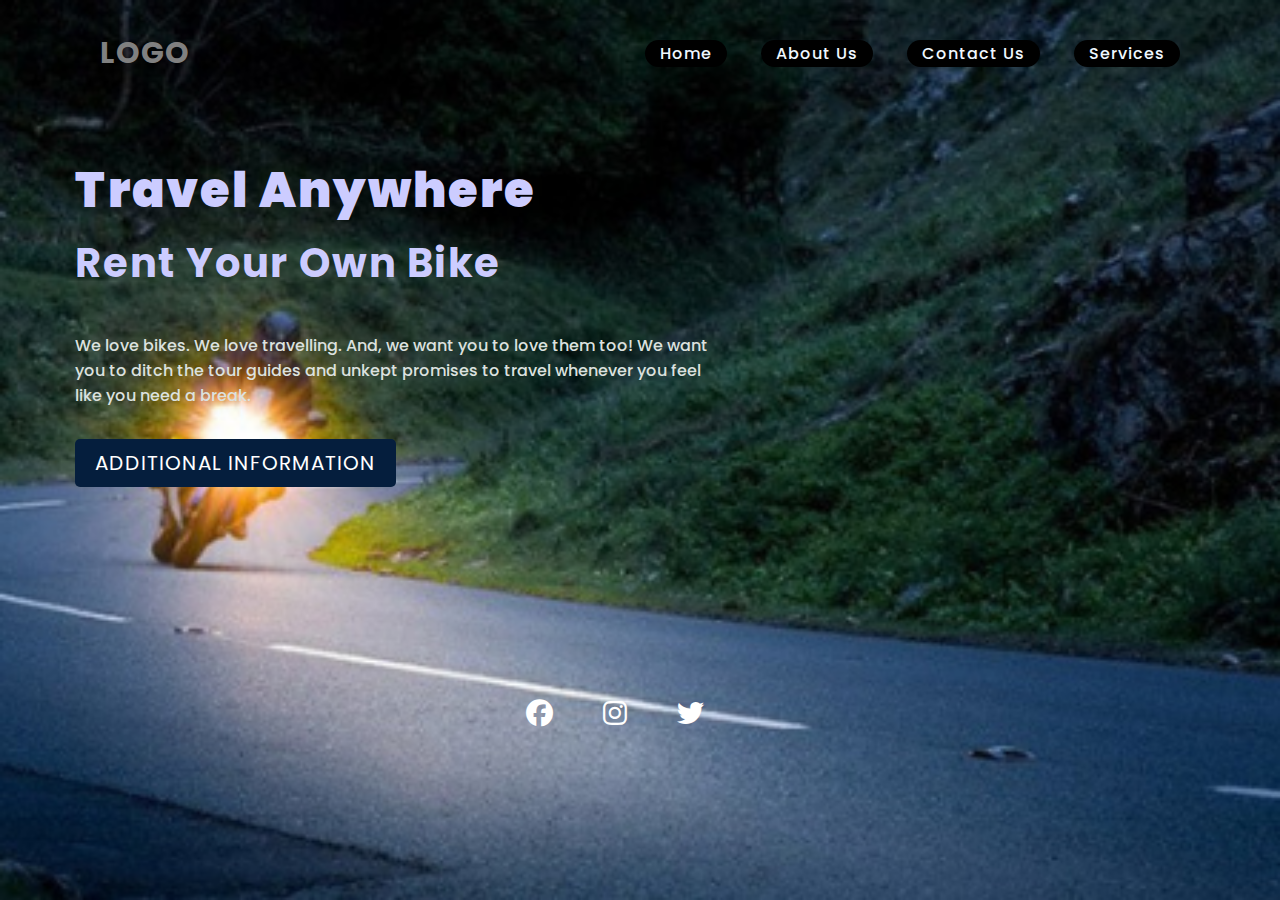
<file: Task1/index.html>
<!DOCTYPE html>
<html lang="en" dir="ltr">
    <head>
        <meta charset="UTF-8">
        <meta http-equiv="X-UA-Compatible" content="IE=edge">
        <meta name="viewport" content="width=device-width, initial-scale=1.0">
        <title>Landing Page</title>
        <link rel="stylesheet" href="https://cdnjs.cloudflare.com/ajax/libs/font-awesome/6.2.1/css/all.min.css">
        <link rel="stylesheet" href="style.css">
    </head>

    <body>
        <section>
            <header>
                <h2> <a href="#" class="logo">Logo</a></h2>
                <div class="navigation">
                    <a href="#">Home</a>
                    <a href="#">About Us</a>
                    <a href="#">Contact Us</a>
                    <a href="#">Services</a>
                </div>
            </header>
            <div class="content">
                <div class="info">
                    <h2>Travel Anywhere <br><span>Rent Your Own Bike</span></h2>
                    <p>We love bikes. We love travelling. And, we want you to love them too! We want you to ditch the tour guides and unkept promises to travel whenever you feel like you need a break.</p>
                    <a href="#" class="info-btn">Additional Information</a>
                </div>
            </div>
            <div class="media-icon">
                <a href="#"><i class="fa-brands fa-facebook"></i></a>
                <a href="#"><i class="fa-brands fa-instagram"></i></a>
                <a href="#"><i class="fa-brands fa-twitter"></i><a>
            </div>
        </section>
    </body>
</html>
</file>
<file: Task1/style.css>
@import url('https://fonts.googleapis.com/css2?family=Klee+One&family=Nerko+One&family=Poppins:wght@300;400;500;600;700;800;900&display=swap');

*{
    margin: 0;
    padding: 0;
    box-sizing: border-box;
    font-family: 'Klee One', cursive;
    font-family: 'Nerko One', cursive;
    font-family: 'Poppins', sans-serif;
}

section{
    position: relative;
    width: 100%;
    min-height: 100vh;
    display: flex;
    flex-direction: column;
    justify-content: flex-start;
    background: url(back.png)no-repeat;
    background-size: cover;
    background-position: center;
}

header{
    position: relative;
    top: 0;
    width: 100%;
    padding: 30px 100px;
    display:flex;
    justify-content: space-between;
    align-items: center;
    text-align: justify;
}

header .logo{
    position: relative;
    color: gray;
    font-size: 30px;
    text-decoration: none;
    text-transform: uppercase;
    font-weight: 700;
    letter-spacing: 1px;
}

header .navigation a{
    color: aliceblue;
    background: black;
    text-decoration:none ;
    font-weight: 500 ;
    letter-spacing: 1px;
    padding: 2px 15px;
    border-radius: 20px;
    transition: 0.3s;
    transition-property: background;
}

header .navigation a:not(:last-child){
    margin-right: 30px;
}

header .navigation a:hover{
    background-color: gray;
}

.content{
    max-width: 650px;
    margin: 50px 75px;
    color: #dce1df;
    font-size: 20px;
}

.content .info h2{
    color: #ccccff;
    font-size: 48px;
    text-transform: capitalize;
    font-weight: 850;
    letter-spacing: 2px;
    line-height: 70px;
    margin-bottom: 35px;
}

.content .info h2 span{
    font-size: 40px;
    font-weight: 650;
}

.content .info p{
    font-size: 16px;
    font-weight: 500;
    margin-bottom: 40px;
}

.content .info-btn{
    color: white;
    background: #051e3d;
    text-decoration: none;
    text-transform: uppercase;
    font-weight: 400;
    letter-spacing: 1px;
    padding: 10px 20px;
    border-radius: 5px;
    transition: 0.3s;
    transition-property: background;
}

.content .info-btn:hover{
    background:#0d2e51;
}

.media-icon{
    justify-content: center;
    display:flex ;
    align-items: center;
    margin: auto;
}

.media-icon a{
    position: relative;
    color: white;
    font-size: 27px;
    transition: 0.3s;
    transition-property: transform;
}

.media-icon a:not(:last-child){
    margin-right: 50px;
}

.media-icon a:hover{
    transform: scale(1.75);
}
</file>
